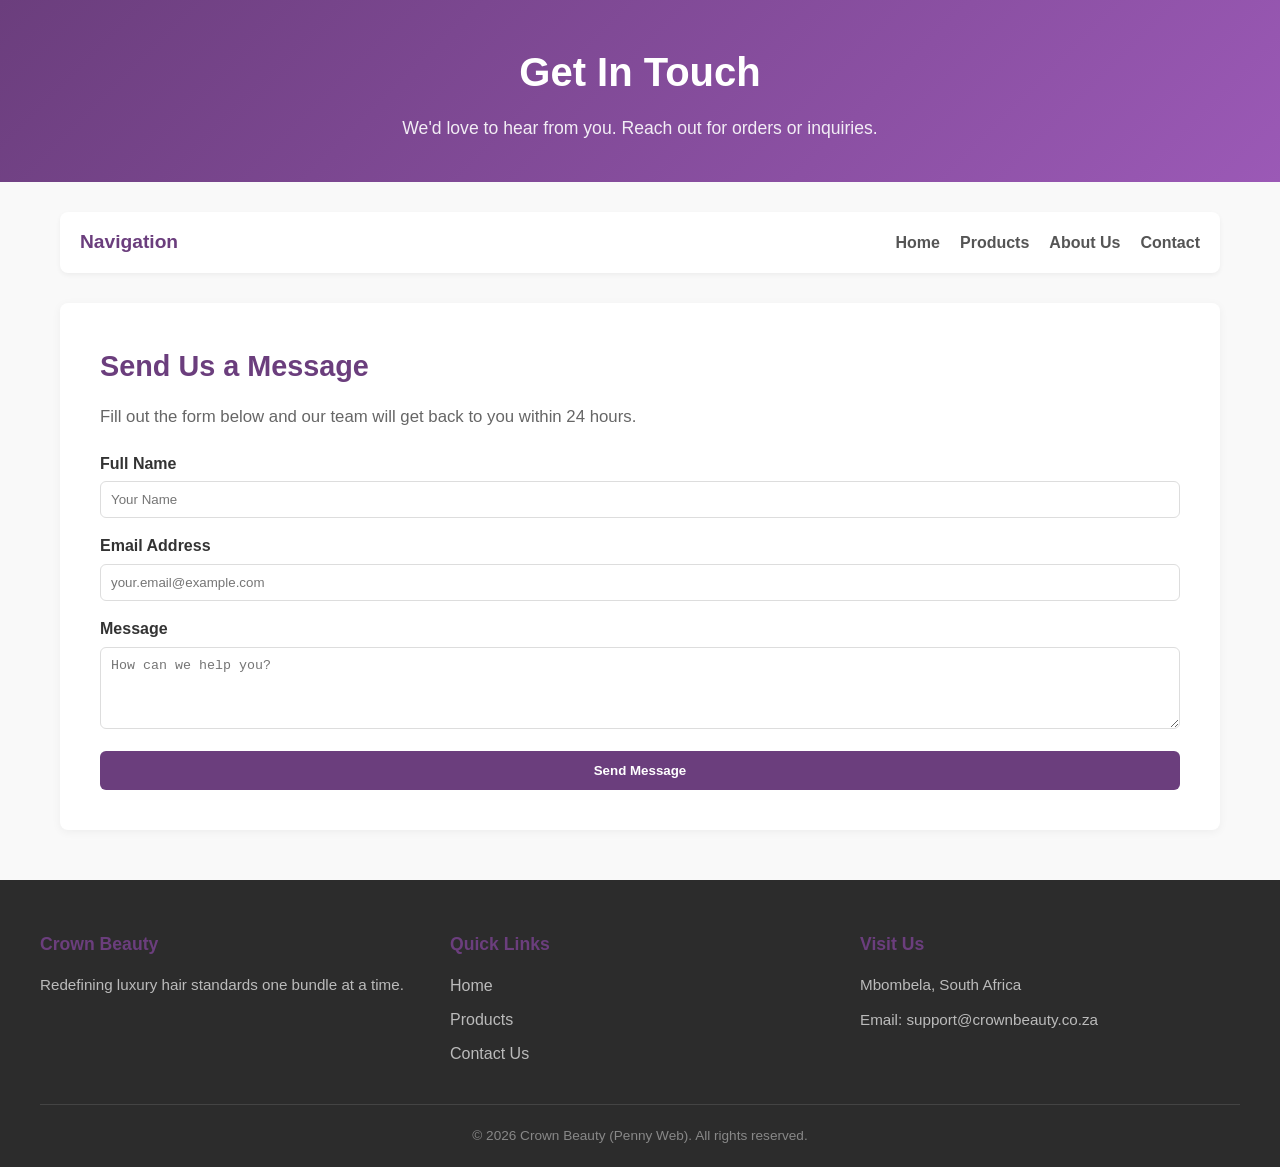
<file: contact.html>
<!DOCTYPE html>
<html lang="en">
<head>
    <meta charset="UTF-8">
    <meta name="viewport" content="width=device-width, initial-scale=1.0">
    <title>CONTACT: Crown Beauty</title>
    <link rel="stylesheet" href="styles.css">
</head>
<body>
 
    <header class="main-header">
        <div class="header-content">
            <h1>Get In Touch</h1>
            <p>We'd love to hear from you. Reach out for orders or inquiries.</p>
        </div>
    </header>

    
    <div class="container">
        
       
        <nav class="horizontal-nav">
            <h2>Navigation</h2>
            <ul>
                <li><a href="index.html">Home</a></li>
                <li><a href="products.html">Products</a></li>
                <li><a href="about us.html">About Us</a></li>
                <li><a href="contact.html">Contact</a></li>
            </ul>
        </nav>

         
        <main class="content">
            <section class="intro-box">
                <h2>Send Us a Message</h2>
                <p>Fill out the form below and our team will get back to you within 24 hours.</p>
                
                <form action="#" method="POST" style="margin-top: 20px; display: flex; flex-direction: column; gap: 15px;">
                    <div>
                        <label for="name" style="display: block; margin-bottom: 5px; font-weight: 600;">Full Name</label>
                        <input type="text" id="name" name="name" placeholder="Your Name" required style="width: 100%; padding: 10px; border: 1px solid #ddd; border-radius: 6px;">
                    </div>
                    <div>
                        <label for="email" style="display: block; margin-bottom: 5px; font-weight: 600;">Email Address</label>
                        <input type="email" id="email" name="email" placeholder="your.email@example.com" required style="width: 100%; padding: 10px; border: 1px solid #ddd; border-radius: 6px;">
                    </div>
                    <div>
                        <label for="message" style="display: block; margin-bottom: 5px; font-weight: 600;">Message</label>
                        <textarea id="message" name="message" rows="4" placeholder="How can we help you?" required style="width: 100%; padding: 10px; border: 1px solid #ddd; border-radius: 6px;"></textarea>
                    </div>
                    <button type="submit" style="background: #6b3e7d; color: white; border: none; padding: 12px; border-radius: 6px; font-weight: bold; cursor: pointer; transition: background 0.3s;">Send Message</button>
                </form>
            </section>
        </main>

    </div>

    
    <footer class="site-footer">
        <div class="footer-grid">
            <div class="footer-col">
                <h3>Crown Beauty</h3>
                <p>Redefining luxury hair standards one bundle at a time.</p>
            </div>
            <div class="footer-col">
                <h3>Quick Links</h3>
                <ul>
                    <li><a href="index.html">Home</a></li>
                    <li><a href="products.html">Products</a></li>
                    <li><a href="contact.html">Contact Us</a></li>
                </ul>
            </div>
            <div class="footer-col">
                <h3>Visit Us</h3>
                <p>Mbombela, South Africa</p>
                <p>Email: support@crownbeauty.co.za</p>
            </div>
        </div>
        <div class="footer-bottom">
            <p>&copy; 2026 Crown Beauty (Penny Web). All rights reserved.</p>
        </div>
    </footer>

</body>
</html>
</file>
<file: styles.css>
* {
  margin: 0;
  padding: 0;
  box-sizing: border-box;
}

body {
  font-family: 'Segoe UI', Tahoma, Geneva, Verdana, sans-serif;
  color: #333;
  background-color: #f9f9f9;
  line-height: 1.6;
}



.main-header {
  background: linear-gradient(135deg, #6b3e7d, #9b59b6);
  color: #fff;
  padding: 40px 20px;
  text-align: center;
}

.header-content h1 {
  font-size: 2.5rem;
  margin-bottom: 10px;
}

.header-content p {
  font-size: 1.1rem;
  opacity: 0.9;
}


.container {
  max-width: 1200px;
  margin: 30px auto;
  padding: 0 20px;
}

.horizontal-nav {
  background: #fff;
  padding: 15px 20px;
  border-radius: 8px;
  box-shadow: 0 2px 5px rgba(0,0,0,0.05);
  margin-bottom: 30px;
  display: flex;
  justify-content: space-between;
  align-items: center;
}

.horizontal-nav h2 {
  font-size: 1.2rem;
  color: #6b3e7d;
}

.horizontal-nav ul {
  list-style: none;
  display: flex;
  gap: 20px;
}

.horizontal-nav ul li a {
  text-decoration: none;
  color: #555;
  font-weight: 600;
  transition: color 0.3s ease;
}

.horizontal-nav ul li a:hover {
  color: #6b3e7d;
}



.content {
  background: #fff;
  padding: 40px;
  border-radius: 8px;
  box-shadow: 0 2px 10px rgba(0,0,0,0.05);
  margin-bottom: 30px;
}

.intro-box h2 {
  font-size: 1.8rem;
  color: #6b3e7d;
  margin-bottom: 15px;
}

.intro-box p {
  font-size: 1.05rem;
  color: #666;
}



.image-gallery {
  display: grid;
  grid-template-columns: repeat(auto-fit, minmax(300px, 1fr));
  gap: 25px;
  margin-top: 30px;
}

.image-card {
  background: #fff;
  border: 1px solid #eee;
  border-radius: 8px;
  overflow: hidden;
  box-shadow: 0 2px 5px rgba(0,0,0,0.03);
  transition: transform 0.3s ease;
}

.image-card:hover {
  transform: translateY(-5px);
}

.image-card img {
  width: 100%;
  height: 220px;
  object-fit: cover;
}

.card-desc {
  padding: 20px;
}

.card-desc h3 {
  font-size: 1.2rem;
  color: #333;
  margin-bottom: 8px;
}

.card-desc p {
  color: #666;
  font-size: 0.95rem;
}


.site-footer {
  background: #2c2c2c;
  color: #fff;
  padding: 50px 20px 20px 20px;
  margin-top: 50px;
}

.footer-grid {
  max-width: 1200px;
  margin: 0 auto;
  display: grid;
  grid-template-columns: repeat(auto-fit, minmax(250px, 1fr));
  gap: 30px;
  padding-bottom: 30px;
  border-bottom: 1px solid #444;
}

.footer-col h3 {
  font-size: 1.1rem;
  color: #6b3e7d;
  margin-bottom: 15px;
}

.footer-col p {
  color: #bbb;
  font-size: 0.95rem;
  margin-bottom: 10px;
}

.footer-col ul {
  list-style: none;
}

.footer-col ul li {
  margin-bottom: 8px;
}

.footer-col ul li a {
  color: #bbb;
  text-decoration: none;
  transition: color 0.3s ease;
}

.footer-col ul li a:hover {
  color: #fff;
}

.footer-bottom {
  text-align: center;
  padding-top: 20px;
  color: #888;
  font-size: 0.85rem;
}
</file>
